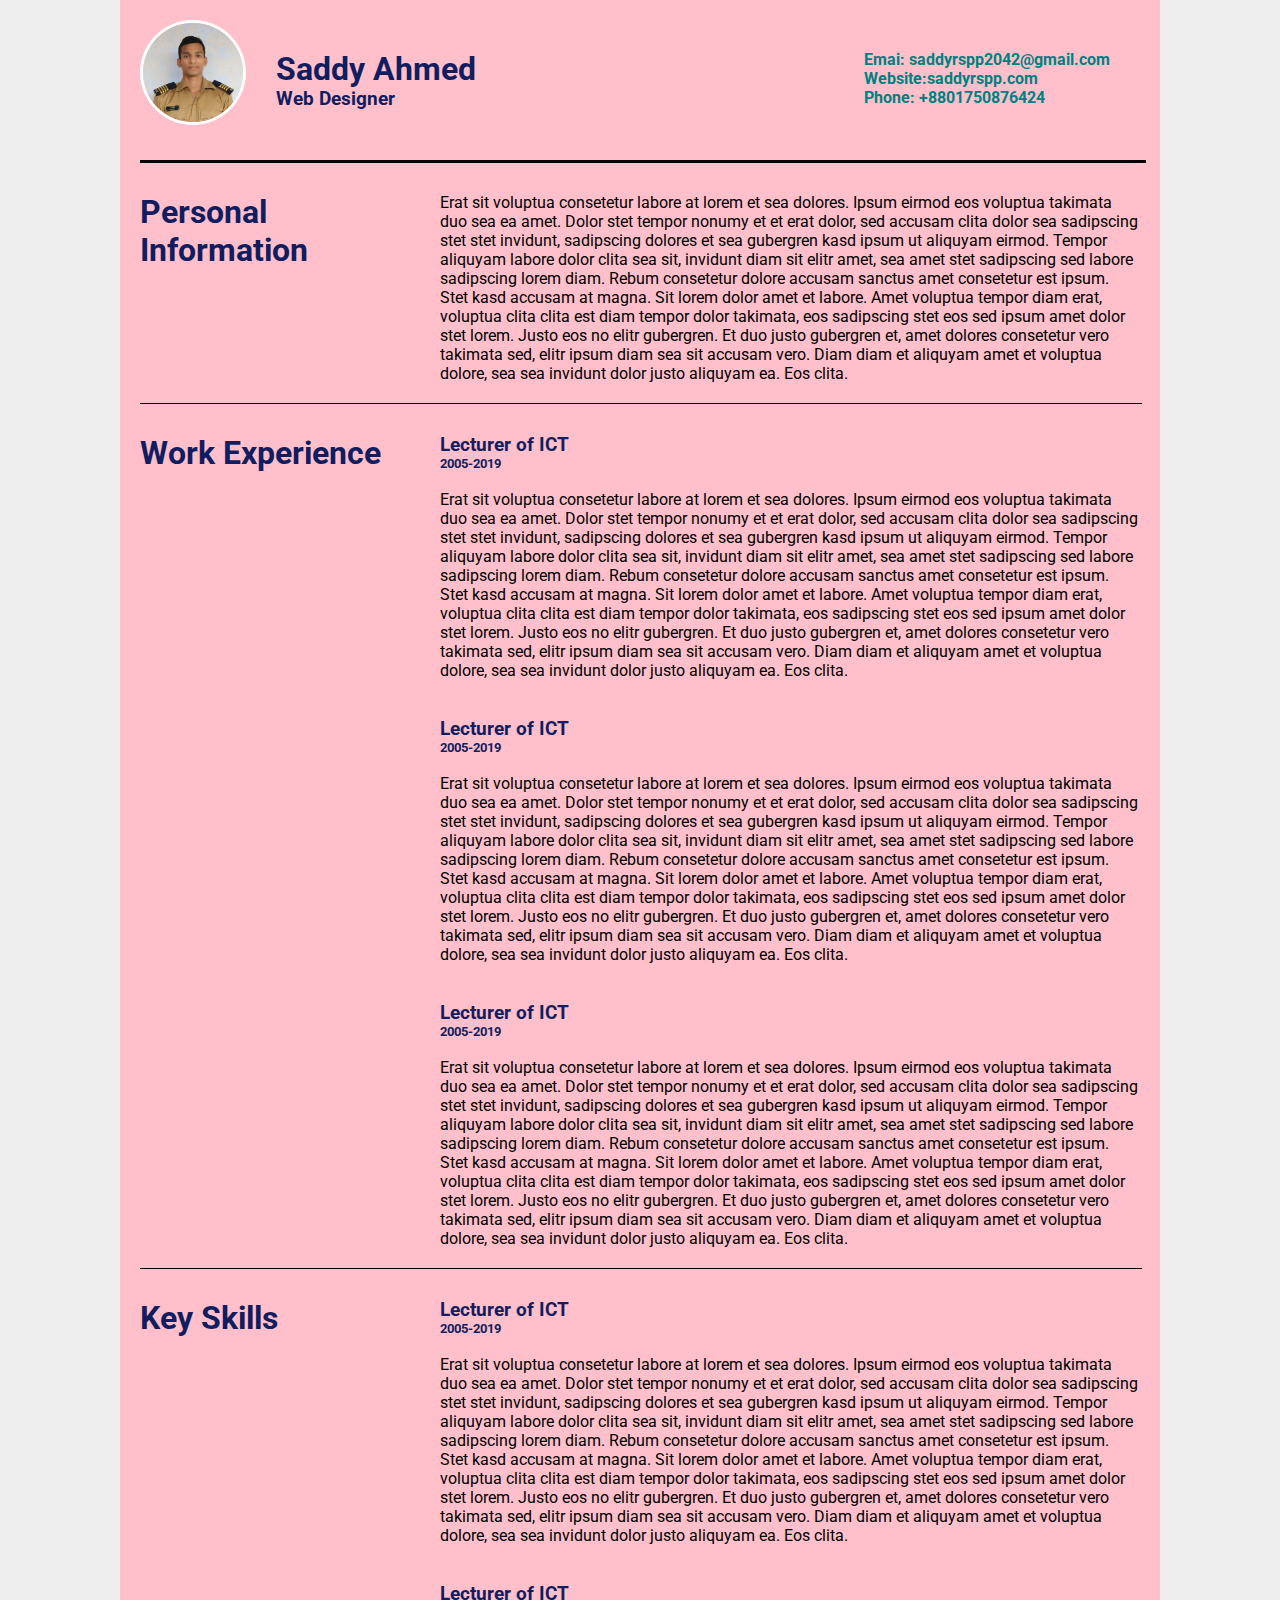
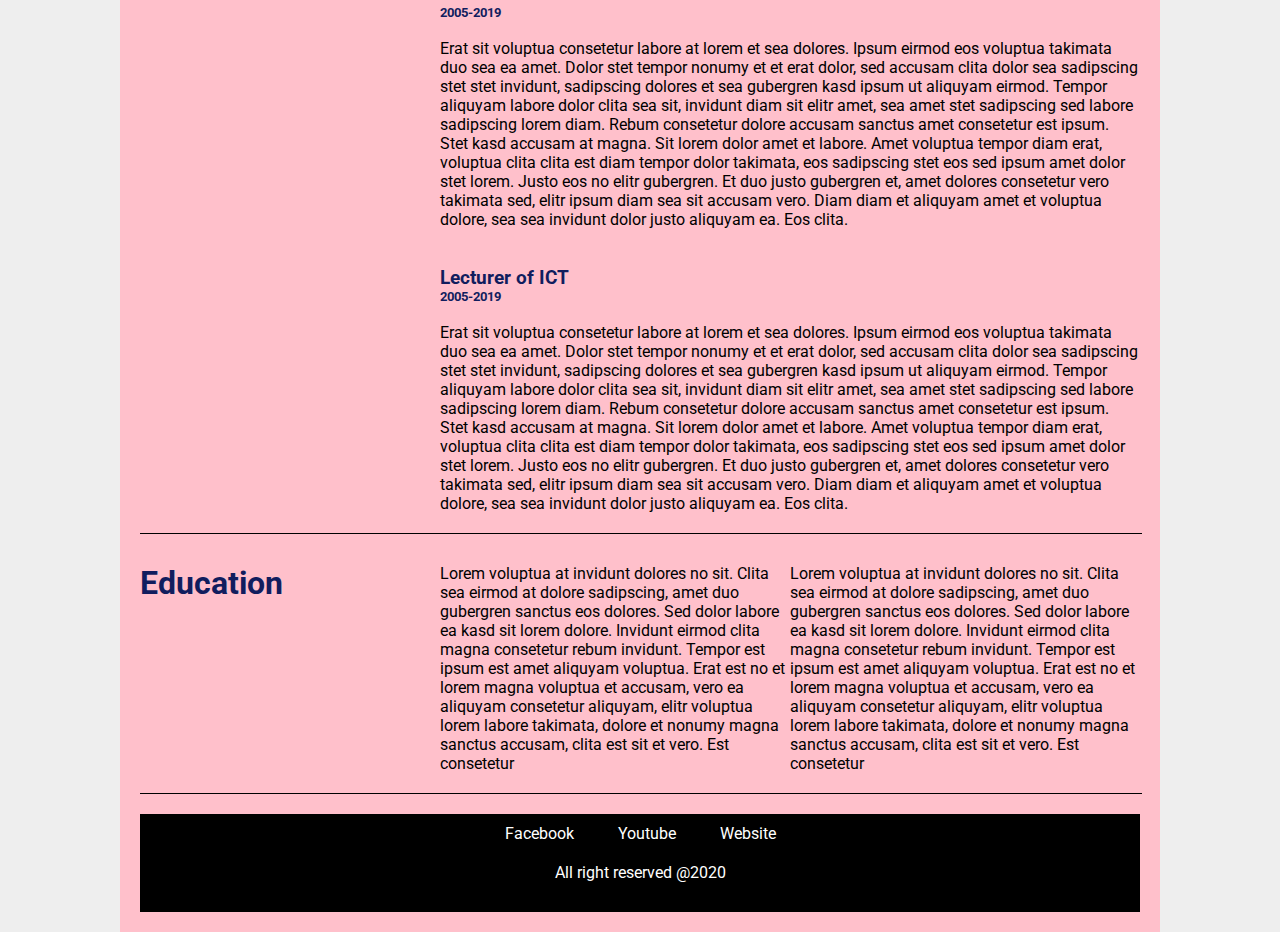
<file: index.html>
<!DOCTYPE html>
<html>
<head>
<title>New Design</title>
<link rel="stylesheet" href="style.css">
<link href="https://fonts.googleapis.com/css2?family=Roboto&display=swap" rel="stylesheet">
</head>
<body>
<div class="container">
    <header>
        <img class="image" src="cadetsaddy.jpg">
        <div class="names">
            <h1>Saddy Ahmed</h1>
            <h3>Web Designer</h3>
        </div>
        <div class="address">
        <p> <a href="mailto:saddyrspp2042@gmail.com">Emai: saddyrspp2042@gmail.com</a></p>
        <p> <a href="https://google.com">Website:saddyrspp.com </a></p>
        <p> <a href="tel:+8801750876424">Phone: +8801750876424</a></p>

        </div>
    </header>
    <div class="divclear">

    </div>
    <hr>
    <main>
        <section class="personalsection">
            <div class="content">
            <div class="leftdiv">
<h1>Personal Information</h1>
            </div>
            <div class="rightdiv">
<p>Erat sit voluptua consetetur labore at lorem et sea dolores. Ipsum eirmod eos voluptua takimata duo sea ea amet. Dolor stet tempor nonumy et et erat dolor, sed accusam clita dolor sea sadipscing stet stet invidunt, sadipscing dolores et sea gubergren kasd ipsum ut aliquyam eirmod. Tempor aliquyam labore dolor clita sea sit, invidunt diam sit elitr amet, sea amet stet sadipscing sed labore sadipscing lorem diam. Rebum consetetur dolore accusam sanctus amet consetetur est ipsum. Stet kasd accusam at magna. Sit lorem dolor amet et labore. Amet voluptua tempor diam erat, voluptua clita clita est diam tempor dolor takimata, eos sadipscing stet eos sed ipsum amet dolor stet lorem. Justo eos no elitr gubergren. Et duo justo gubergren et, amet dolores consetetur vero takimata sed, elitr ipsum diam sea sit accusam vero. Diam diam et aliquyam amet et voluptua dolore, sea sea invidunt dolor justo aliquyam ea. Eos clita.</p>
            </div>
            </div>
</section>
<div class="divclear"></div>
<hr class="commonhr">
<section class="worksection">
    <div class="content">
    <div class="leftdiv">
<h1>Work Experience</h1>
    </div>
    <div class="rightdiv">
        <h3>Lecturer of ICT</h3>
        <h5>2005-2019</h5>
        <br>
        
<p>Erat sit voluptua consetetur labore at lorem et sea dolores. Ipsum eirmod eos voluptua takimata duo sea ea amet. Dolor stet tempor nonumy et et erat dolor, sed accusam clita dolor sea sadipscing stet stet invidunt, sadipscing dolores et sea gubergren kasd ipsum ut aliquyam eirmod. Tempor aliquyam labore dolor clita sea sit, invidunt diam sit elitr amet, sea amet stet sadipscing sed labore sadipscing lorem diam. Rebum consetetur dolore accusam sanctus amet consetetur est ipsum. Stet kasd accusam at magna. Sit lorem dolor amet et labore. Amet voluptua tempor diam erat, voluptua clita clita est diam tempor dolor takimata, eos sadipscing stet eos sed ipsum amet dolor stet lorem. Justo eos no elitr gubergren. Et duo justo gubergren et, amet dolores consetetur vero takimata sed, elitr ipsum diam sea sit accusam vero. Diam diam et aliquyam amet et voluptua dolore, sea sea invidunt dolor justo aliquyam ea. Eos clita.</p>
<br><br>
<h3>Lecturer of ICT</h3>
        <h5>2005-2019</h5>
        <br>
        
<p>Erat sit voluptua consetetur labore at lorem et sea dolores. Ipsum eirmod eos voluptua takimata duo sea ea amet. Dolor stet tempor nonumy et et erat dolor, sed accusam clita dolor sea sadipscing stet stet invidunt, sadipscing dolores et sea gubergren kasd ipsum ut aliquyam eirmod. Tempor aliquyam labore dolor clita sea sit, invidunt diam sit elitr amet, sea amet stet sadipscing sed labore sadipscing lorem diam. Rebum consetetur dolore accusam sanctus amet consetetur est ipsum. Stet kasd accusam at magna. Sit lorem dolor amet et labore. Amet voluptua tempor diam erat, voluptua clita clita est diam tempor dolor takimata, eos sadipscing stet eos sed ipsum amet dolor stet lorem. Justo eos no elitr gubergren. Et duo justo gubergren et, amet dolores consetetur vero takimata sed, elitr ipsum diam sea sit accusam vero. Diam diam et aliquyam amet et voluptua dolore, sea sea invidunt dolor justo aliquyam ea. Eos clita.</p>
<br><br>
<h3>Lecturer of ICT</h3>
        <h5>2005-2019</h5>
        <br>
        
<p>Erat sit voluptua consetetur labore at lorem et sea dolores. Ipsum eirmod eos voluptua takimata duo sea ea amet. Dolor stet tempor nonumy et et erat dolor, sed accusam clita dolor sea sadipscing stet stet invidunt, sadipscing dolores et sea gubergren kasd ipsum ut aliquyam eirmod. Tempor aliquyam labore dolor clita sea sit, invidunt diam sit elitr amet, sea amet stet sadipscing sed labore sadipscing lorem diam. Rebum consetetur dolore accusam sanctus amet consetetur est ipsum. Stet kasd accusam at magna. Sit lorem dolor amet et labore. Amet voluptua tempor diam erat, voluptua clita clita est diam tempor dolor takimata, eos sadipscing stet eos sed ipsum amet dolor stet lorem. Justo eos no elitr gubergren. Et duo justo gubergren et, amet dolores consetetur vero takimata sed, elitr ipsum diam sea sit accusam vero. Diam diam et aliquyam amet et voluptua dolore, sea sea invidunt dolor justo aliquyam ea. Eos clita.</p>
    </div>
    </div>
</section>
<div class="divclear"></div>
<hr class="commonhr">

<section class="worksection">
    <div class="content">
    <div class="leftdiv">
<h1>Key Skills</h1>
    </div>
    <div class="rightdiv">
        <h3>Lecturer of ICT</h3>
        <h5>2005-2019</h5>
        <br>
        
<p>Erat sit voluptua consetetur labore at lorem et sea dolores. Ipsum eirmod eos voluptua takimata duo sea ea amet. Dolor stet tempor nonumy et et erat dolor, sed accusam clita dolor sea sadipscing stet stet invidunt, sadipscing dolores et sea gubergren kasd ipsum ut aliquyam eirmod. Tempor aliquyam labore dolor clita sea sit, invidunt diam sit elitr amet, sea amet stet sadipscing sed labore sadipscing lorem diam. Rebum consetetur dolore accusam sanctus amet consetetur est ipsum. Stet kasd accusam at magna. Sit lorem dolor amet et labore. Amet voluptua tempor diam erat, voluptua clita clita est diam tempor dolor takimata, eos sadipscing stet eos sed ipsum amet dolor stet lorem. Justo eos no elitr gubergren. Et duo justo gubergren et, amet dolores consetetur vero takimata sed, elitr ipsum diam sea sit accusam vero. Diam diam et aliquyam amet et voluptua dolore, sea sea invidunt dolor justo aliquyam ea. Eos clita.</p>
<br><br>
<h3>Lecturer of ICT</h3>
        <h5>2005-2019</h5>
        <br>
        
<p>Erat sit voluptua consetetur labore at lorem et sea dolores. Ipsum eirmod eos voluptua takimata duo sea ea amet. Dolor stet tempor nonumy et et erat dolor, sed accusam clita dolor sea sadipscing stet stet invidunt, sadipscing dolores et sea gubergren kasd ipsum ut aliquyam eirmod. Tempor aliquyam labore dolor clita sea sit, invidunt diam sit elitr amet, sea amet stet sadipscing sed labore sadipscing lorem diam. Rebum consetetur dolore accusam sanctus amet consetetur est ipsum. Stet kasd accusam at magna. Sit lorem dolor amet et labore. Amet voluptua tempor diam erat, voluptua clita clita est diam tempor dolor takimata, eos sadipscing stet eos sed ipsum amet dolor stet lorem. Justo eos no elitr gubergren. Et duo justo gubergren et, amet dolores consetetur vero takimata sed, elitr ipsum diam sea sit accusam vero. Diam diam et aliquyam amet et voluptua dolore, sea sea invidunt dolor justo aliquyam ea. Eos clita.</p>
<br><br>
<h3>Lecturer of ICT</h3>
        <h5>2005-2019</h5>
        <br>
        
<p>Erat sit voluptua consetetur labore at lorem et sea dolores. Ipsum eirmod eos voluptua takimata duo sea ea amet. Dolor stet tempor nonumy et et erat dolor, sed accusam clita dolor sea sadipscing stet stet invidunt, sadipscing dolores et sea gubergren kasd ipsum ut aliquyam eirmod. Tempor aliquyam labore dolor clita sea sit, invidunt diam sit elitr amet, sea amet stet sadipscing sed labore sadipscing lorem diam. Rebum consetetur dolore accusam sanctus amet consetetur est ipsum. Stet kasd accusam at magna. Sit lorem dolor amet et labore. Amet voluptua tempor diam erat, voluptua clita clita est diam tempor dolor takimata, eos sadipscing stet eos sed ipsum amet dolor stet lorem. Justo eos no elitr gubergren. Et duo justo gubergren et, amet dolores consetetur vero takimata sed, elitr ipsum diam sea sit accusam vero. Diam diam et aliquyam amet et voluptua dolore, sea sea invidunt dolor justo aliquyam ea. Eos clita.</p>
    </div>
    </div>
</section>

<div class="divclear"></div>
<hr class="commonhr">

<section class="personalsection">
    <div class="content">
    <div class="leftdiv">
<h1>Education</h1>
    </div>
    <div class="rightdiv">
<div class="right1">
<p>Lorem voluptua at invidunt dolores no sit. Clita sea eirmod at dolore sadipscing, amet duo gubergren sanctus eos dolores. Sed dolor labore ea kasd sit lorem dolore. Invidunt eirmod clita magna consetetur rebum invidunt. Tempor est ipsum est amet aliquyam voluptua. Erat est no et lorem magna voluptua et accusam, vero ea aliquyam consetetur aliquyam, elitr voluptua lorem labore takimata, dolore et nonumy magna sanctus accusam, clita est sit et vero. Est consetetur </p>
</div>
<div class="right2">
    <p>Lorem voluptua at invidunt dolores no sit. Clita sea eirmod at dolore sadipscing, amet duo gubergren sanctus eos dolores. Sed dolor labore ea kasd sit lorem dolore. Invidunt eirmod clita magna consetetur rebum invidunt. Tempor est ipsum est amet aliquyam voluptua. Erat est no et lorem magna voluptua et accusam, vero ea aliquyam consetetur aliquyam, elitr voluptua lorem labore takimata, dolore et nonumy magna sanctus accusam, clita est sit et vero. Est consetetur </p>
</div>
    </div>
    </div>
</section>
<div class="divclear"></div>
<hr class="commonhr">


    </main>
    <footer class="footer">
        <a href="#">Facebook</a>
        <a href="#">Youtube</a>
        <a href="#">Website</a>
        <p>All right reserved @2020</p>
   </footer>

    </div>

</body>
</html>
</file>
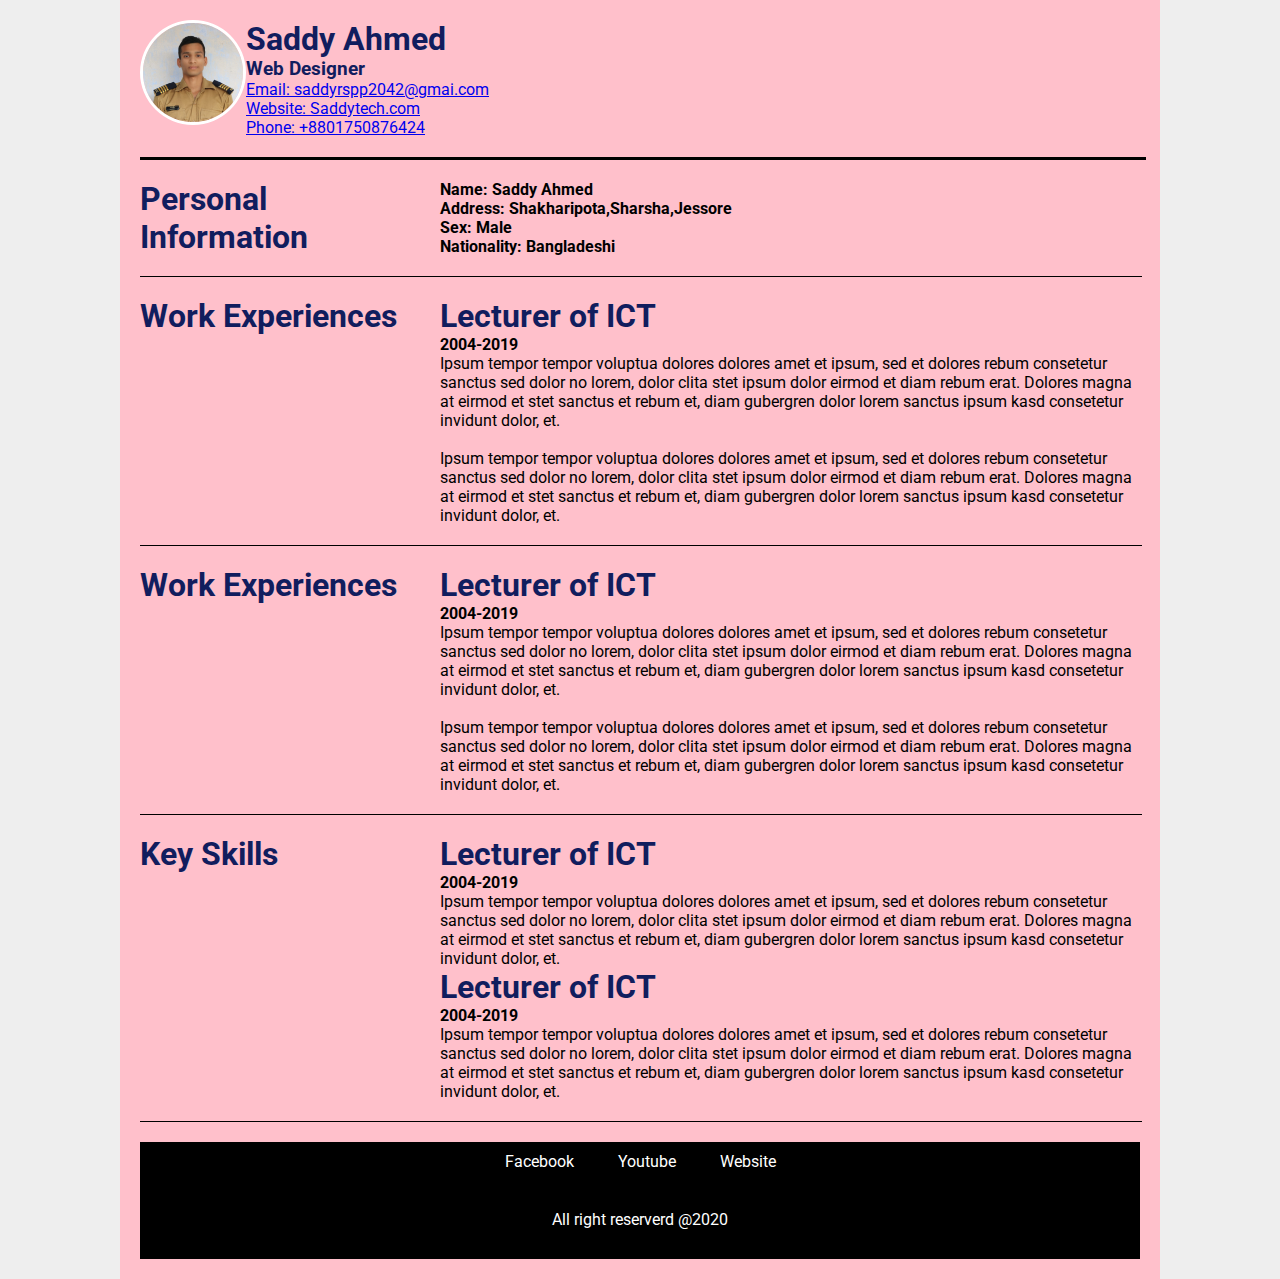
<file: saddy.html>
<!DOCTYPE html>
<html lang="en">
<head>
    <meta charset="UTF-8">
    <meta name="viewport" content="width=device-width, initial-scale=1.0">
    <title>CV Template</title>
    <link rel="stylesheet" href="style.css">
    <link href="https://fonts.googleapis.com/css2?family=Roboto&display=swap" rel="stylesheet">
</head>
<body>
    <!--main div starts-->
    <div class="container">
        <!--header starts-->
     <header>
         <img class="image" src="cadetsaddy.jpg">
         <div class="bio">
         <h1>Saddy Ahmed</h1>
         <h3>Web Designer</h3>
         </div>

         <div class="contract">
             <p> <a href="mailto:saddyrspp2042@gmail.com">Email: saddyrspp2042@gmai.com</a></p>
             <p> <a href="https://google.com">Website: Saddytech.com</a></p>
             <p> <a href="tel:+8801750876424">Phone: +8801750876424</a></p>
         </div>


     </header> 
      <!--header ends-->
      <div class="divclear"></div>
      <hr>

      <!--main starts-->
      <main>

        <section class="Personal">
            <div>

            <div class="leftdiv">

                <h1>Personal Information</h1>

            </div>
                <div class="rightdiv">
                    <h4>Name: Saddy Ahmed</h4>
                    <h4>Address: Shakharipota,Sharsha,Jessore</h4>
                    <h4>Sex: Male</h4>
                    <h4>Nationality: Bangladeshi</h4>

                

                </div>
            </div>
        </section>
        <div class="divclear"></div>
        <hr class="commonhr">


        
        <section class="Personal">
            <div>

            <div class="leftdiv">

                <h1>Work Experiences</h1>

            </div>
            <div class="rightdiv">
                <h1>Lecturer of ICT</h1>
                <h4>2004-2019</h4>

                <p>Ipsum tempor tempor voluptua dolores dolores amet et ipsum, 
                sed et dolores rebum consetetur sanctus sed dolor no lorem, dolor 
                clita stet ipsum dolor eirmod et diam rebum erat. Dolores magna at eirmod
                et stet sanctus et rebum et, diam gubergren dolor lorem sanctus ipsum 
                kasd consetetur invidunt dolor, et.</p>

            <br>

                <p>Ipsum tempor tempor voluptua dolores dolores amet et ipsum, 
                sed et dolores rebum consetetur sanctus sed dolor no lorem, dolor 
                clita stet ipsum dolor eirmod et diam rebum erat. Dolores magna at eirmod
                et stet sanctus et rebum et, diam gubergren dolor lorem sanctus ipsum 
                kasd consetetur invidunt dolor, et.</p>

                </div>
            </div>
        </section>
        <div class="divclear"></div>
        <hr class="commonhr">

        <section class="Personal">
            <div>

            <div class="leftdiv">

                <h1>Work Experiences</h1>

            </div>
            <div class="rightdiv">
                <h1>Lecturer of ICT</h1>
                <h4>2004-2019</h4>

                <p>Ipsum tempor tempor voluptua dolores dolores amet et ipsum, 
                sed et dolores rebum consetetur sanctus sed dolor no lorem, dolor 
                clita stet ipsum dolor eirmod et diam rebum erat. Dolores magna at eirmod
                et stet sanctus et rebum et, diam gubergren dolor lorem sanctus ipsum 
                kasd consetetur invidunt dolor, et.</p>

            <br>

                <p>Ipsum tempor tempor voluptua dolores dolores amet et ipsum, 
                sed et dolores rebum consetetur sanctus sed dolor no lorem, dolor 
                clita stet ipsum dolor eirmod et diam rebum erat. Dolores magna at eirmod
                et stet sanctus et rebum et, diam gubergren dolor lorem sanctus ipsum 
                kasd consetetur invidunt dolor, et.</p>

                </div>
            </div>
        </section>
        <div class="divclear"></div>
        <hr class="commonhr">

        <section class="Personal">
            <div>

            <div class="leftdiv">

                <h1>Key Skills </h1>

            </div>
            <div class="rightdiv">

                <div class="div1">
                <h1>Lecturer of ICT</h1>
                <h4>2004-2019</h4>

                <p>Ipsum tempor tempor voluptua dolores dolores amet et ipsum, 
                sed et dolores rebum consetetur sanctus sed dolor no lorem, dolor 
                clita stet ipsum dolor eirmod et diam rebum erat. Dolores magna at eirmod
                et stet sanctus et rebum et, diam gubergren dolor lorem sanctus ipsum 
                kasd consetetur invidunt dolor, et.</p></div>

        
            <div class="div2">
                <h1>Lecturer of ICT</h1>
                <h4>2004-2019</h4>

                <p>Ipsum tempor tempor voluptua dolores dolores amet et ipsum, 
                sed et dolores rebum consetetur sanctus sed dolor no lorem, dolor 
                clita stet ipsum dolor eirmod et diam rebum erat. Dolores magna at eirmod
                et stet sanctus et rebum et, diam gubergren dolor lorem sanctus ipsum 
                kasd consetetur invidunt dolor, et.</p></div>

                </div>
            </div>
        </section>
        <div class="divclear"></div>
        <hr class="commonhr">

      </main>
      <!--main ends-->

      <!--footer starts-->
      <footer class="footer">
         <a href="#">Facebook</a>
         <a href="#">Youtube</a>
         <a href="#">Website</a>
         <br><br>
        <p>All right reserverd @2020</p>

      </footer>
      <!--footer ends-->



    </div>
    <!--main div ends-->
</body>
</html>
</file>
<file: style.css>
*{
margin:0;
padding:0;
}
body{
	background-color: #EEE;
	font-family: 'Roboto', sans-serif;
}
.container{
	max-width:1000px;
	background-color: pink;
	margin:0 auto;
	padding: 20px;
}
header{

}
.image{
	width:100px;
	height: 120;
	border:3px solid white;
	border-radius: 50%;
	float: left;
}
.names{
	float: left;
	padding: 30px;
}
h1,h2,h3,h5,h6{

	color:#111d5e;
}
.address{
	float: right;
	padding: 30px;
}
.address a{
text-decoration: none;
color: teal;
font-weight: bold;
}
.address a:hover{
color: tomato;
text-decoration: underline;
}
.divclear{
	clear: both;
}
hr{
	border:3px solid black;
	width: 100%;
	border-bottom: none;
	margin: 20px auto;
}

.personalsection{

}
.content{
margin-bottom: 30px;
}
.leftdiv{
	float: left;
	width: 30%;

}
.rightdiv{
	float: left;
	width: 70%;
}
.commonhr{
border: 1px solid black;
border-bottom: none;
width: 100%;
margin: 20px auto;
}
.right1{
width: 50%;
float: right;

}
.left1{
	float: left;
	width: 50%;

}
.footer{
	background-color: black;
	text-align: center;
	padding: 10px;

}
.footer a{
	color:white;
	text-decoration: none;
	margin: 20px;

}
.footer p{
	color: white;
	margin: 20px;
}
</file>
